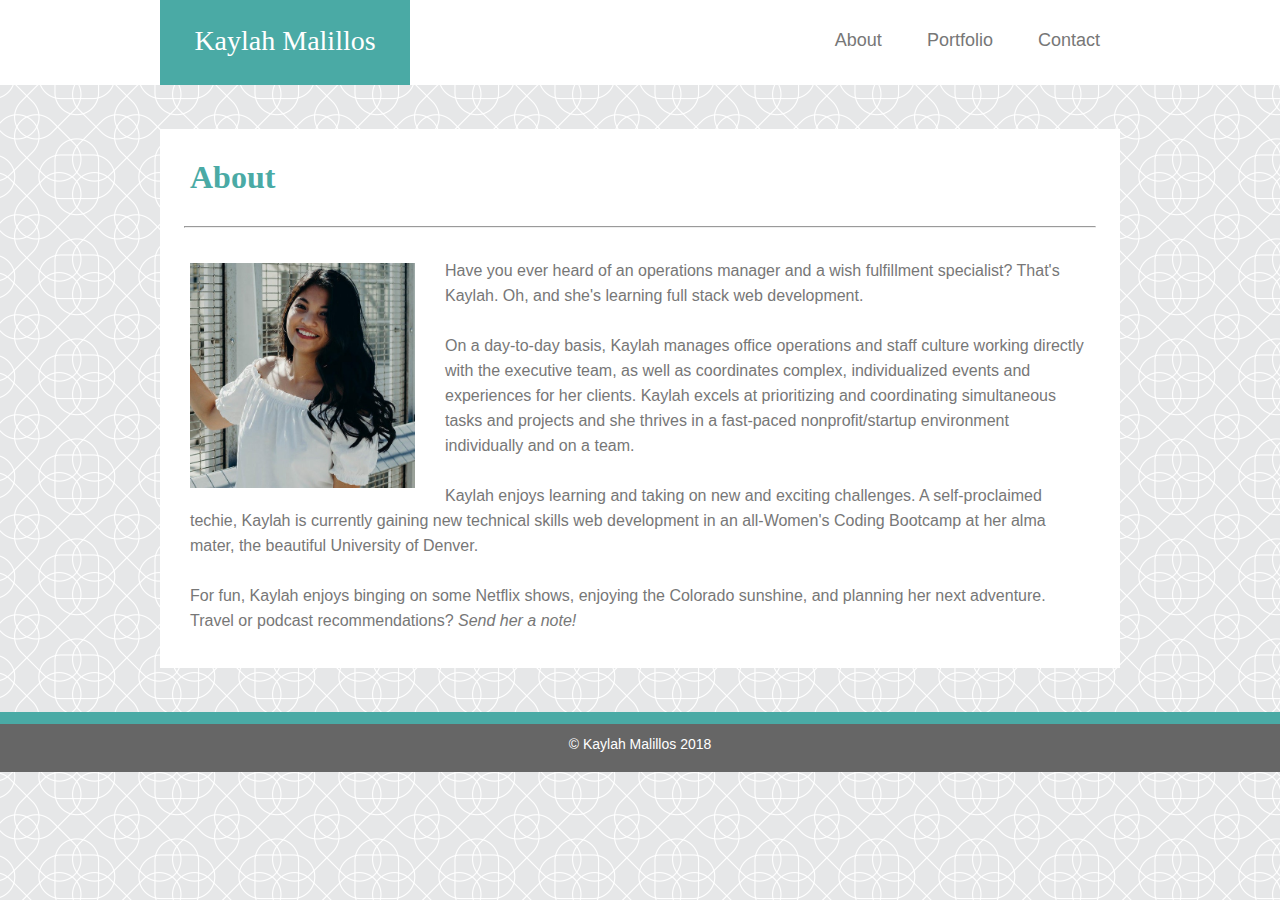
<file: index.html>
<!DOCTYPE html>
<html lang="en-us">

<head>
    <title>About Kaylah Malillos</title>
    <meta charset="UTF-8">
    <meta name="viewport" content="width=device-width, initial-scale=1.0">
    <link rel="stylesheet" type="text/css" href="assets/css/style.css">
</head>

<body>

<!-- Nav Bar -->
    <nav>
        <div class="wrapper">
            <figure id="logo">
                Kaylah Malillos 
            </figure>

            <div class="top-nav">
                <ul>
                    <li> <a href="index.html">About</a>  </li>
                    <li> <a href="portfolio.html">Portfolio</a> </li> 
                    <li> <a href="contact.html">Contact</a> </li> 
                </ul>
            </div>
        </div>
    </nav> 

<!-- Main Section -->
<div class="wrapper">

    <section>
        <h1>About</h1>

        <hr></hr>

        <img src="assets/images/About.jpg" class="about-img" alt="Kaylah Malillos pic">

        <p>
        Have you ever heard of an operations manager and a wish fulfillment specialist? That's Kaylah. Oh, and she's learning full stack web development.
        <br><br>

        On a day-to-day basis, Kaylah manages office operations and staff culture working directly with the executive team, as well as coordinates complex, individualized events and experiences for her clients. 
        Kaylah excels at prioritizing and coordinating simultaneous tasks and projects and she thrives in a fast-paced nonprofit/startup environment individually and on a team.
        <br><br>

        Kaylah enjoys learning and taking on new and exciting challenges. A self-proclaimed techie, Kaylah is currently gaining new technical skills web development in an all-Women's Coding Bootcamp at her alma mater, the beautiful University of Denver.
        <br><br>
        
        For fun, Kaylah enjoys binging on some Netflix shows, enjoying the Colorado sunshine, and planning her next adventure. Travel or podcast recommendations? 
        <a href="contact.html"><i> Send her a note! </i></a> 
        <br><br>
        </p>
            
        </div>

</div>

<!-- Footer -->
<footer class="footer">
    &copy; Kaylah Malillos 2018
</footer>

</body>

</html>
</file>
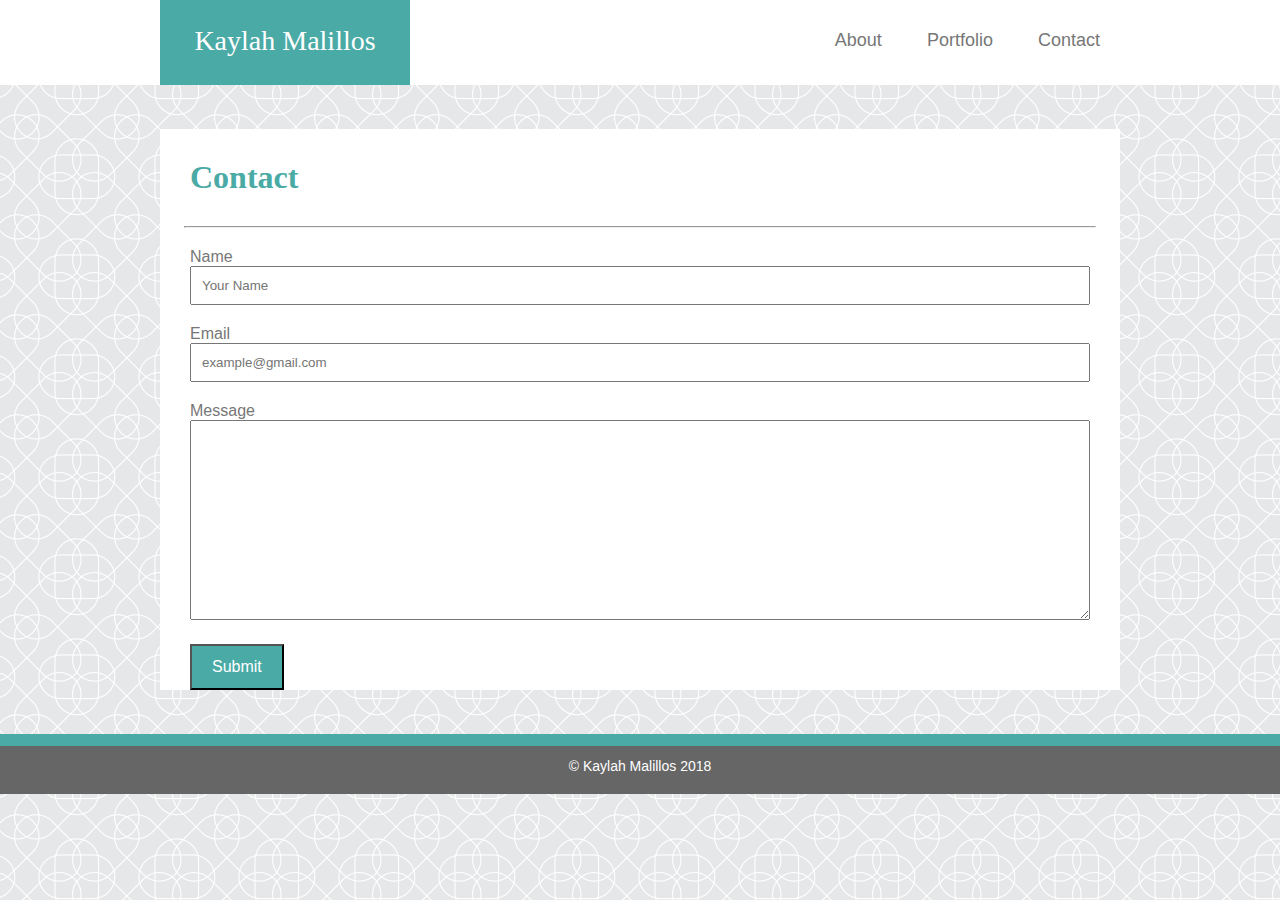
<file: contact.html>
<!DOCTYPE html>
<html lang="en-us">

<head>
    <title>Contact Kaylah Malillos</title>
    <meta charset="UTF-8">
    <meta name="viewport" content="width=device-width, initial-scale=1.0">
    <link rel="stylesheet" type="text/css" href="assets/css/style.css">
</head>

<body>

<!-- Nav Bar -->
    <nav>
        <div class="wrapper">
            <figure id="logo">
                Kaylah Malillos 
            </figure>

            <div class="top-nav">
                <ul>
                    <li> <a href="index.html">About</a>  </li>
                    <li> <a href="portfolio.html">Portfolio</a> </li> 
                    <li> <a href="contact.html">Contact</a> </li> 
                </ul>
            </div>
        </div>
    </nav> 

<!-- Main Section -->
<div class="wrapper">

    <section class="wrapper">
        <h1>Contact</h1>

        <hr></hr>

        <div class="container">
            <form>
                <label for="name">Name</label>
                <input type="text" id="name" name="name" placeholder="Your Name" required="required">
    
                <label for="email">Email</label>
                <input type="email" id="email" name="email" placeholder="example@gmail.com" required="required">
    
                <label for="message">Message</label>
                <textarea id="message" name="message" placeholder="" required="required"></textarea>
    
                <input type="submit">
            </form>

        </div>
    </section>
        
</div>


<!-- Footer -->
<footer class="footer">
        &copy; Kaylah Malillos 2018
</footer>
    
</body>
    
</html>
</file>
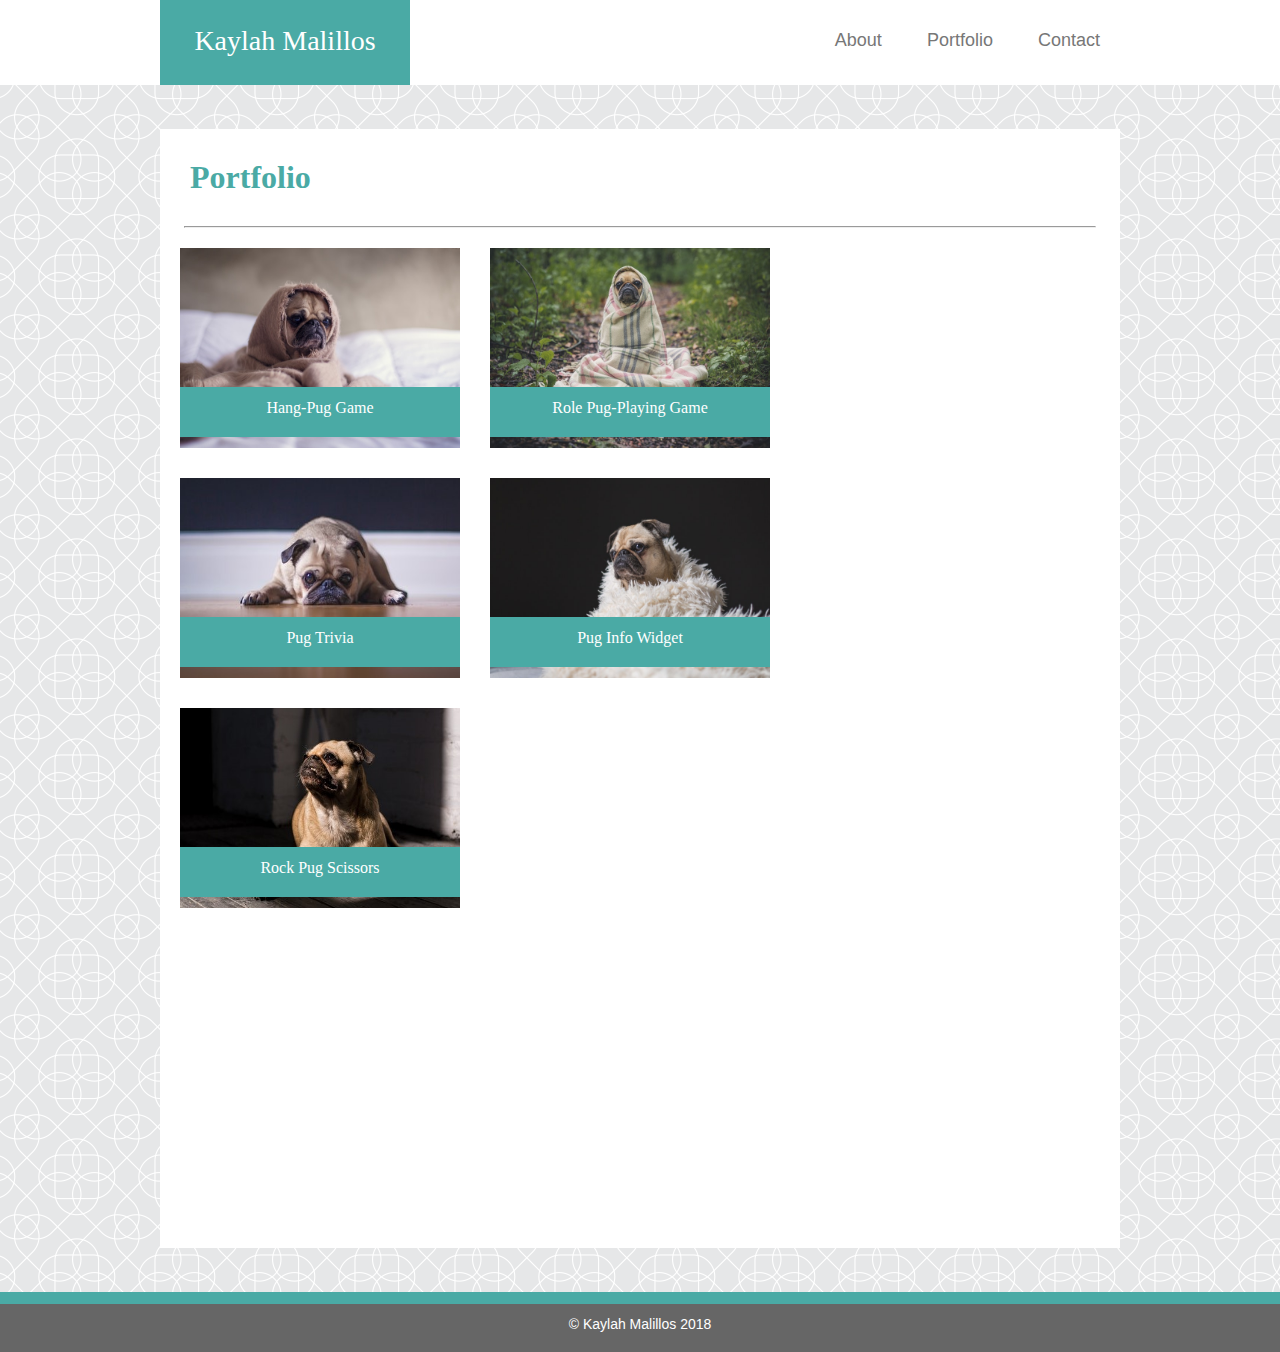
<file: portfolio.html>
<!DOCTYPE html>
<html lang="en-us">

<head>
    <title>Portfolio of Kaylah Malillos</title>
    <meta charset="UTF-8">
    <meta name="viewport" content="width=device-width, initial-scale=1.0">
    <link rel="stylesheet" type="text/css" href="assets/css/style.css">
</head>

<body>

<!-- Nav Bar -->
    <nav>
        <div class="wrapper">
            <figure id="logo">
                Kaylah Malillos 
            </figure>

            <div class="top-nav">
                <ul>
                    <li> <a href="index.html">About</a>  </li>
                    <li> <a href="portfolio.html">Portfolio</a> </li> 
                    <li> <a href="contact.html">Contact</a> </li> 
                </ul>
            </div>
        </div>
    </nav> 

<!-- Main Section -->
<div class="wrapper">

    <section>
            <h1>Portfolio</h1>
    
            <hr></hr>
           
            <div class="portfolio">

                    <figure class="portfolio-img img-1"> 
                        <img src="assets/images/Portfolio-1.jpg" class="portfolio-img" alt="Pug-1">
                        <figure class="text-box">Hang-Pug Game</figure> 
                    </figure>
            
                    <figure class="portfolio-img img-2"> 
                            <img src="assets/images/Portfolio-2.jpg" class="portfolio-img" alt="Pug-2">
                            <figure class="text-box">Role Pug-Playing Game</figure> 
                        </figure>
            
                    <figure class="portfolio-img img-3"> 
                        <img src="assets/images/Portfolio-3.jpg" class="portfolio-img" alt="Pug-3"> 
                        <figure class="text-box">Pug Trivia</figure> 
                    </figure>
                        
                    <figure class="portfolio-img img-4"> 
                        <img src="assets/images/Portfolio-4.jpg" class="portfolio-img" alt="Pug-4"> 
                        <figure class="text-box">Pug Info Widget</figure> 
                    </figure>
            
                    <figure class="portfolio-img img-5"> 
                        <img src="assets/images/Portfolio-5.jpg" class="portfolio-img" alt="Pug-5"> 
                        <figure class="text-box">Rock Pug Scissors</figure> 
                    </figure>

            </div>
                        
        </div>

</div>


<!-- Footer -->
<footer class="footer">
        &copy; Kaylah Malillos 2018
</footer>
    
</body>

</html>
</file>
<file: assets/css/style.css>
* {
    box-sizing: border-box;
    margin: 0;
    padding: 0;
}

/* .clearfix::after {
    clear: both;
    content: "";
    display:block;
} */

body {
    background-image: url("../images/Body-Background.png");
    border: #ddd;
    color: #777;
    font-family: 'Arial', 'Helvetica Neue', Helvetica, sans-serif;
}

/* For Nav Bar */

nav {
    background: #fff;
    height: 85px;
    width: 100%;
}

#logo {
    height: 85px;
    width: 250px;
    background: #4aaaa5;
    color: #fff;
    float: left;
    font-family: 'Georgia', Times, Times New Roman, serif;
    font-size: 28px;
    font-weight: strong;
    text-align: center;
    text-decoration: none;
    padding-top: 25px;
}

.top-nav {
    text-align: center;
    font-size: 18px;
    padding-top: 30px;
}

ul {
    display: block;
    float: right;
}

li {
    display: inline;
    margin: 20px 20px;
}

a:link {
    color: #777;
    text-decoration: none;
}

a:visited {
    color: #777;
    text-decoration: none;
}

a:hover {
    color: #777;
    font-style: italic;
    text-decoration: underline;
}

a:active {
    background:#4aaaa5;
    color: #fff;
    font-style: italic;
    text-decoration: underline;
    
}

/* Main Section on all Pages */


.wrapper {
    clear: both;
    margin-left: auto;
    margin-right: auto;
    width: 100%;
    max-width: 960px;
}

section {
    background: #fff;
    text-align: left;
    height: 100%;
    width: 960px;
    margin: 44px 0;
}

h1, h2, h3, h4 {
    color: #4aaaa5;
    font-family: 'Georgia', Times, Times New Roman, serif;
    padding: 30px;
}

hr {
    background: #777;
    width: 95%;
    margin-left: auto;
    margin-right: auto;
    margin-bottom: 20px;
}

/* About Me Page */

.about-img {
    float: left;
    width: 225px;
    height: 225px;
    margin: 15px 30px 10px 30px;
}

p {
    font-size: 16px;
    line-height: 25px;
    text-align: left;
    padding: 10px 30px;
}

/* Portfolio Page */

.portfolio {
    position: relative;
    background: transparent;
    margin: 0;
    padding: 0; 
    height: 100%;  /* ~!~ NEED TO FIX HEIGHT ~!~ */
}

.portfolio-img {
    position: relative;
    background: transparent;
    margin: 0 10px;
    height: 200px;
    width: 280px;
}

.img-1{
    top: 0;
    left: 0;
}

.img-2{
    top: -200px;
    left: 310px;
}

.img-3{
    top: -170px;
    left: 0;
}

.img-4{
    top: -370px;
    left: 310px;
}

.img-5{
    top: -340px;
    left: 0;
}

.text-box {
    position: relative;
    background: #4aaaa5;
    color: #fff;
    font-family: 'Georgia', Times, Times New Roman, serif;
    font-size: 16px;
    text-align: center;
    width: 280px;
    height: 50px;
    top: -65px;
    left: 0;
    margin-left: 10px;
    margin-bottom: 8.5px;
    padding-top: 12px;
}

/* Contact Page */

.container {
    margin-bottom:30px;
    padding: 0 30px;
    width: 100%;
}

input[type=text], 
input[type=email],
textarea {
    margin-bottom: 20px; 
    padding: 10px; 
    width: 100%; 
}

textarea {
    height: 200px;
}

input[type=submit] {
    background: #4aaaa5;
    color: white;
    font-size: 16px;
    padding: 12px 20px;
    cursor: pointer;
}


 /* Footer */

footer {
    background: #666;
    border-top: 12px solid #4aaaa5;
    color: #fff;
    font-size: 14px;
    height: 60px;
    padding-top: 12px;
    text-align: center;
    width: 100%;
}

/* .footer {
    position: fixed;
    left: 0;
    bottom: 0;
    width: 100%;
} */


/* MEDIA QUERIES */

/* Desktop */
@media screen and (max-width: 980px) {
  
    .wrapper {
      width: 95%;
      max-width: 960px;
      margin: 0 auto;
      clear: both;
    }
  
    nav {
      float: right;
      margin-top: 25px;
      margin-right: 30px;
    }
  
    .container {
      width: 95%;
      max-width: 960px;
      margin: 0 auto;
      clear: both;
    }
  
    .main-section {
      float: left;
      width: 650px;
      padding: 30px;
      margin: 0 0 40px;
      background: #ffffff;
      border: 1px solid #dddddd;
    }
  
  }
  
  /* Tablet */
  @media screen and (max-width: 768px) {
  
    .wrapper {
      width: 98%;
      margin: 0 15px;
      clear: both;
    }
  
    nav {
      float: right;
      margin-top: 25px;
      margin-right: 30px;
    }
  
    .container {
      width: 98%;
      margin: 0 15px;
      clear: both;
    }
  
    .main-section {
      float: left;
      width: 95%;
      background: #ffffff;
      border: 1px solid #dddddd;
    }
  
    .auth-image,{
      float: left;
      width: 50%;
    }
  
  }
  
  /* Cellphone */
  @media screen and (max-width: 640px) {
  
    #masthead {
      position: static;
      margin: 0;
    }
  
    .wrapper,  
    #logo,
    nav {
     text-align: center;
      margin: 0 0 10px 0;
      width: 100%;
    }
  
    #main-container {
      padding-top: 20px;
    }
  
    .container {
      width: 99%;
    }
  
    .auth-image,
    .work {
      float: left;
      width: 100%;
    }
  
  }
</file>
